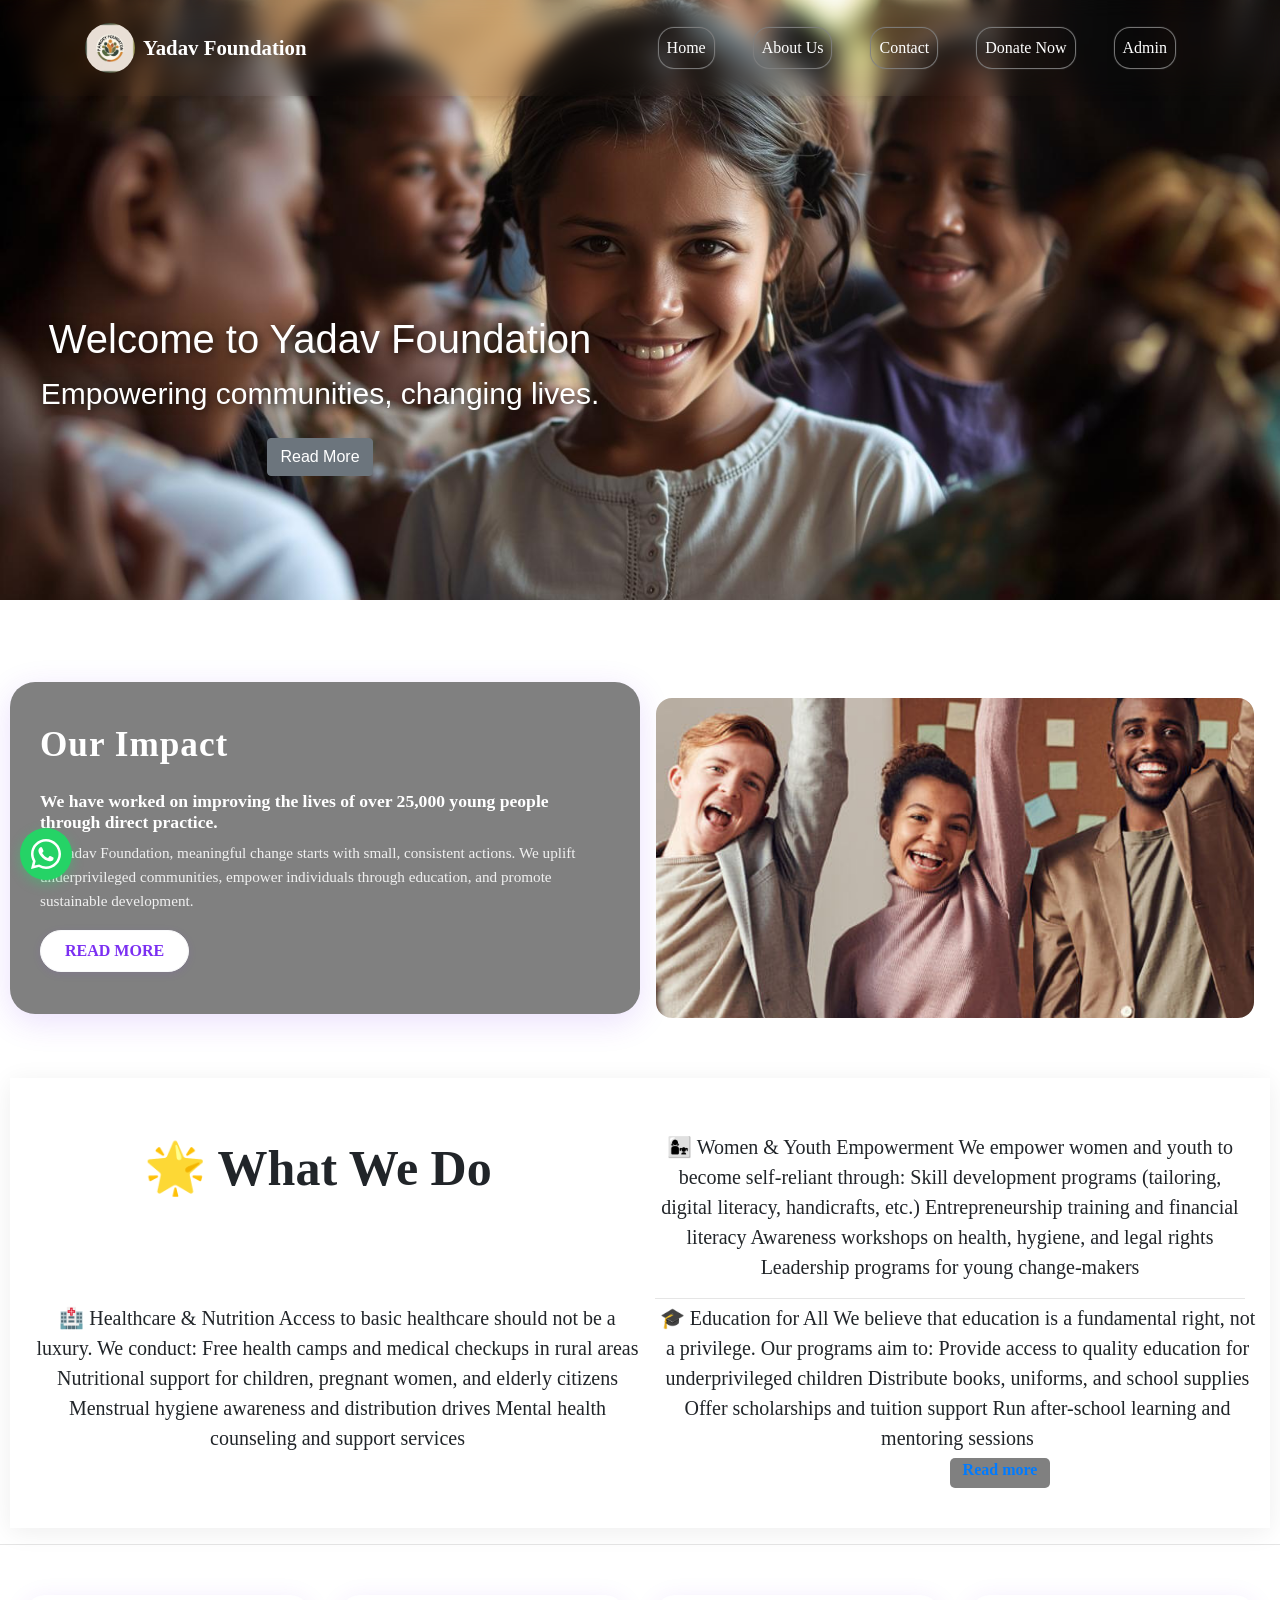
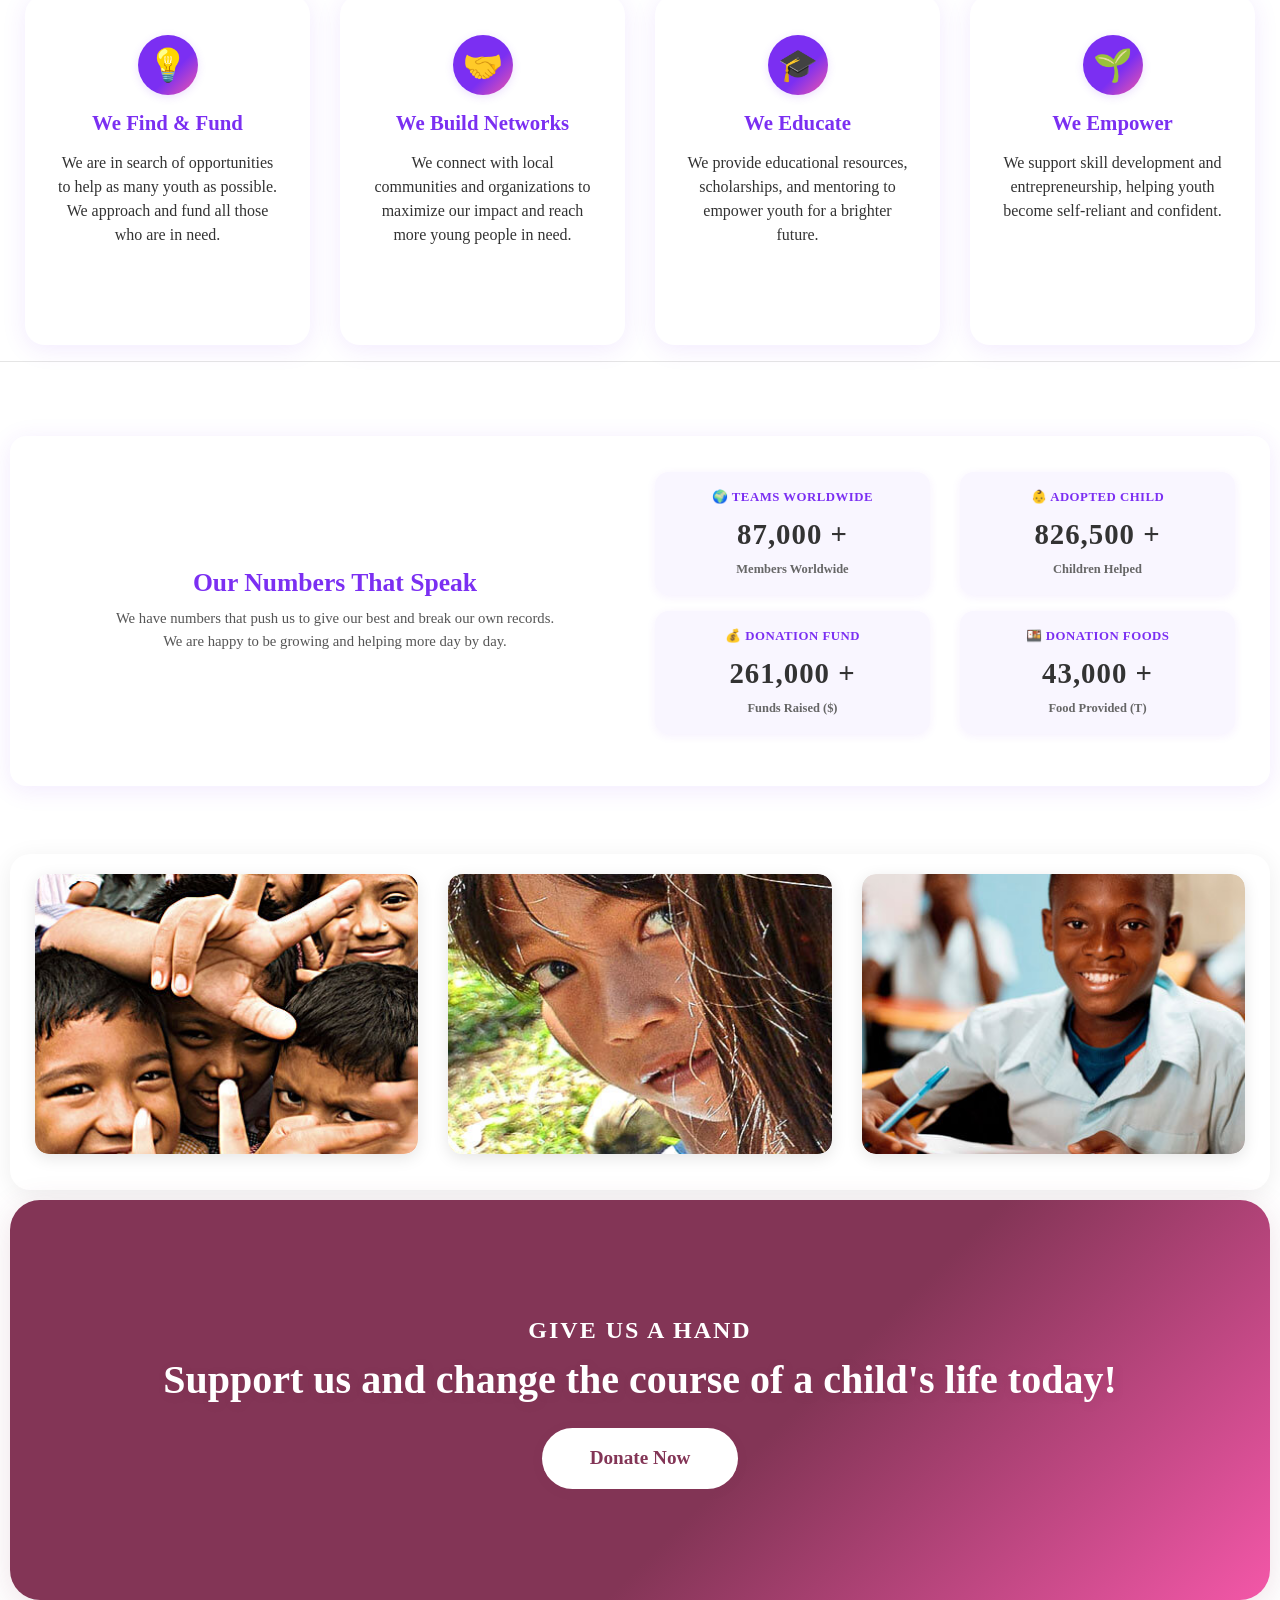
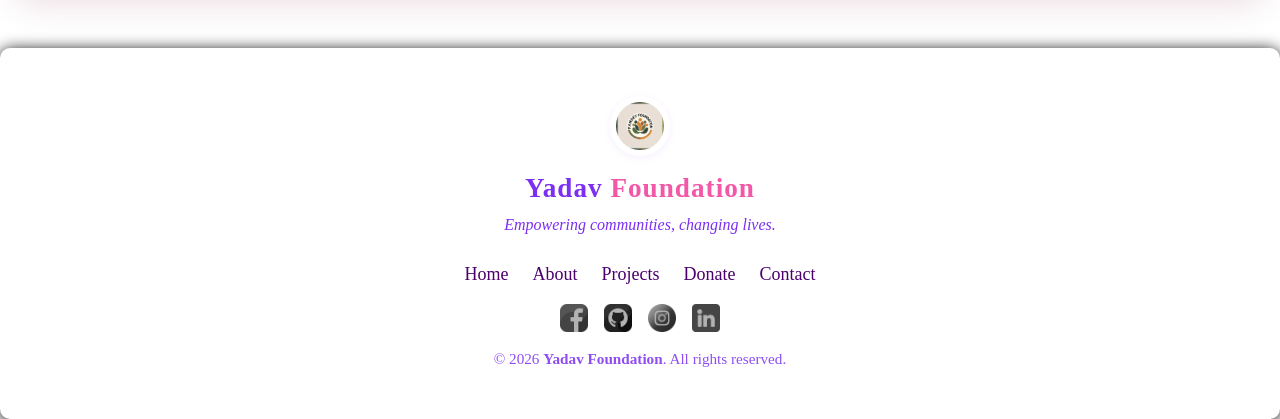
<file: index.html>
<!DOCTYPE html>
<html lang="en">

<head>
    <meta charset="UTF-8">
    <meta name="viewport" content="width=device-width, initial-scale=1.0">
    <title>NGO-Charity</title>
    <!-- ...existing code... -->
    <link rel="icon" type="image/png" href="images/logo.png" style="border-radius: 50%">
    <!-- ...existing code... -->
    <link rel="stylesheet" href="https://cdn.jsdelivr.net/npm/bootstrap@4.6.2/dist/css/bootstrap.min.css"
        integrity="sha384-xOolHFLEh07PJGoPkLv1IbcEPTNtaed2xpHsD9ESMhqIYd0nLMwNLD69Npy4HI+N" crossorigin="anonymous">
    <script src="https://cdn.jsdelivr.net/npm/jquery@3.5.1/dist/jquery.slim.min.js"
        integrity="sha384-DfXdz2htPH0lsSSs5nCTpuj/zy4C+OGpamoFVy38MVBnE+IbbVYUew+OrCXaRkfj"
        crossorigin="anonymous"></script>
    <script src="https://cdn.jsdelivr.net/npm/bootstrap@4.6.2/dist/js/bootstrap.bundle.min.js"
        integrity="sha384-Fy6S3B9q64WdZWQUiU+q4/2Lc9npb8tCaSX9FK7E8HnRr0Jz8D6OP9dO5Vg3Q9ct"
        crossorigin="anonymous"></script>
    <link rel="stylesheet" href="style.css">

</head>

<body>
    <div class="container-fluid p-0">
        <!-- Hero image at the top -->
        <div class="hero-image-container position-relative">
            <img src="images/home.jpg" alt="Hero" class="img-fluid w-100" style="height: 600px; object-fit: cover;">
            <div class="hero-text">
                <h1>Welcome to Yadav Foundation</h1>
                <p>Empowering communities, changing lives.</p>
                <button class="btn btn-secondary">Read More</button>
            </div>
        </div>
        <!-- navbar start -->
        <div class="row">
            <div class="col-sm-12">
                <nav class="navbar navbar-expand-md navbar-dark fixed-top custom-navbar shadow-sm">
                    <div class="container">
                        <a class="navbar-brand d-flex align-items-center" href="index.html">
                            <img src="images/logo.png" alt="Logo" class="rounded-circle mr-2"
                                style="height: 50px; width: 50px;">
                            <span class="brand-text">Yadav <strong>Foundation</strong></span>
                        </a>

                        <button class="navbar-toggler" type="button" data-toggle="collapse"
                            data-target="#navbarCollapse" aria-controls="navbarCollapse" aria-expanded="false"
                            aria-label="Toggle navigation">
                            <span class="navbar-toggler-icon"></span>
                        </button>

                        <div class="collapse navbar-collapse" id="navbarCollapse">
                            <ul class="navbar-nav ml-auto">
                                <li class="nav-item active">
                                    <a class="nav-link" href="index.html">Home</a>
                                </li>
                                <li class="nav-item active">
                                    <a class="nav-link" href="about.html">About Us</a>
                                </li>
                                <!-- <li class="nav-item active">
                                    <a class="nav-link" href="teams.html">Our Team</a>
                                </li> -->
                                <li class="nav-item active">
                                    <a class="nav-link" href="contact.html">Contact</a>
                                </li>

                                <li class="nav-item active">
                                    <a class="nav-link" href="donate.html">Donate Now</a>
                                </li>

                                <li class="nav-item active">
                                    <a class="nav-link" href="admin.html">Admin</a>
                                </li>
                            </ul>

                        </div>
                    </div>
                </nav>

            </div>
        </div>
        <!-- navbar end -->
        <!-- our impact start -->
        <br><br><br>
        <div class="row p-0 impact-row-bg align-items-stretch" style="margin: 10px;">
            <div class="col-sm-6 impact-section-custom d-flex flex-column justify-content-center">
                <h2 class="font-weight-bold impact-title">Our Impact</h2>
                <h5 class="mt-3 mb-2 font-weight-bold impact-subtitle">We have worked on improving the lives of over 25,000 young people through direct practice.</h5>
                <p class="impact-desc mb-3">At Yadav Foundation, meaningful change starts with small, consistent actions. We uplift underprivileged communities, empower individuals through education, and promote sustainable development.</p>
                <div>
                    <button class="btn btn-light font-weight-bold px-4 py-2 rounded-pill">READ MORE</button>
                </div>
            </div>
            <div class="col-sm-6 d-flex align-items-center p-3">
                <img src="images/card1.jpg" class="img" alt="Our Impact" style="width:100%; height:320px; object-fit:cover; border-radius:16px;">
            </div>
        </div><br>
        <!-- our impact end -->
        <!-- what we do start -->
        <div class="row what-we-do-bg" style="margin: 10px;">
            <div class="col-sm-6">
                <center>
                    <h1>🌟 What We Do</h1><br>
                    <p class="p">🏥 Healthcare & Nutrition

                        Access to basic healthcare should not be a luxury. We conduct:

                        Free health camps and medical checkups in rural areas

                        Nutritional support for children, pregnant women, and elderly citizens

                        Menstrual hygiene awareness and distribution drives

                        Mental health counseling and support services</p>
                </center>
            </div>
            <div class="col-sm-6"><br>

                <center>
                    <p id="p" class="text-center">👩‍👧 Women & Youth Empowerment

                        We empower women and youth to become self-reliant through:

                        Skill development programs (tailoring, digital literacy, handicrafts, etc.)

                        Entrepreneurship training and financial literacy

                        Awareness workshops on health, hygiene, and legal rights

                        Leadership programs for young change-makers</p>
                    <hr>
                    <p class="text-center p">🎓 Education for All

                        We believe that education is a fundamental right, not a privilege.
                        Our programs aim to:

                        Provide access to quality education for underprivileged children

                        Distribute books, uniforms, and school supplies

                        Offer scholarships and tuition support

                        Run after-school learning and mentoring sessions</p>
                    <br>
                    <a href="">Read more</a>
                </center>
            </div>
        </div>
        <!-- what we do end -->
        <hr>
        <br>
        <!-- cards start -->
        <div class="row card-row-custom" style="margin: 10px;">
            <div class="col-sm-3">
                <div class="card custom-card h-100 text-center">
                    <div class="card-body">
                        <div class="icon-circle mb-3">
                            <span>💡</span>
                        </div>
                        <h5 class="card-title font-weight-bold">We Find & Fund</h5>
                        <p class="card-text">We are in search of opportunities to help as many youth as possible. We
                            approach and fund all those who are in need.</p>
                    </div>
                </div>
            </div>
            <div class="col-sm-3">
                <div class="card custom-card h-100 text-center">
                    <div class="card-body">
                        <div class="icon-circle mb-3">
                            <span>🤝</span>
                        </div>
                        <h5 class="card-title font-weight-bold">We Build Networks</h5>
                        <p class="card-text">We connect with local communities and organizations to maximize our impact
                            and reach more young people in need.</p>
                    </div>
                </div>
            </div>
            <div class="col-sm-3">
                <div class="card custom-card h-100 text-center">
                    <div class="card-body">
                        <div class="icon-circle mb-3">
                            <span>🎓</span>
                        </div>
                        <h5 class="card-title font-weight-bold">We Educate</h5>
                        <p class="card-text">We provide educational resources, scholarships, and mentoring to empower
                            youth for a brighter future.</p>
                    </div>
                </div>
            </div>
            <div class="col-sm-3">
                <div class="card custom-card h-100 text-center">
                    <div class="card-body">
                        <div class="icon-circle mb-3">
                            <span>🌱</span>
                        </div>
                        <h5 class="card-title font-weight-bold">We Empower</h5>
                        <p class="card-text">We support skill development and entrepreneurship, helping youth become
                            self-reliant and confident.</p>
                    </div>
                </div>
            </div>
        </div>
        <!-- cards end -->
        <hr>
        <br><br>
        <!-- our numbers of speaking start -->
        <!-- ...existing code... -->
        <div class="row stats-row align-items-center" style="margin: 10px;">
            <div class="col-sm-6 d-flex flex-column justify-content-center align-items-center stats-info py-4">
                <h3 class="font-weight-bold mb-2 stats-heading">Our Numbers That Speak</h3>
                <p class="stats-subtext text-center mb-0">
                    We have numbers that push us to give our best and break our own records.<br>
                    We are happy to be growing and helping more day by day.
                </p>
            </div>
            <div class="col-sm-6 py-3">
                <div class="row">
                    <div class="col-6 mb-3">
                        <div class="stat-card text-center">
                            <div class="stat-icon">🌍 Teams Worldwide</div>
                            <div class="stat-number" data-target="100000">0 +</div>
                            <div class="stat-label">Members Worldwide</div>
                        </div>
                    </div>
                    <div class="col-6 mb-3">
                        <div class="stat-card text-center">
                            <div class="stat-icon">👶 Adopted Child</div>
                            <div class="stat-number" data-target="950000">0 +</div>
                            <div class="stat-label">Children Helped</div>
                        </div>
                    </div>
                    <div class="col-6 mb-3">
                        <div class="stat-card text-center">
                            <div class="stat-icon">💰 Donation Fund</div>
                            <div class="stat-number" data-target="300000">0 +</div>
                            <div class="stat-label">Funds Raised ($)</div>
                        </div>
                    </div>
                    <div class="col-6 mb-3">
                        <div class="stat-card text-center">
                            <div class="stat-icon">🍱 Donation Foods</div>
                            <div class="stat-number" data-target="50000">0 +</div>
                            <div class="stat-label">Food Provided (T)</div>
                        </div>
                    </div>
                </div>
            </div>
        </div>
        <!-- ...existing code... -->


        <br><br>
        <!-- our numbers of speaking end -->
        <!-- cards start -->
        <div class="row gallery-row-bg" style="margin: 10px;">
            <div class="col-sm-4 mb-3">
                <div class="card gallery-card">
                    <img src="images/card2.jpg" class="card-img-top gallery-img" alt="Gallery 1">
                </div>
            </div>
            <div class="col-sm-4 mb-3">
                <div class="card gallery-card">
                    <img src="images/card3.jpg" class="card-img-top gallery-img" alt="Gallery 2">
                </div>
            </div>
            <div class="col-sm-4 mb-3">
                <div class="card gallery-card">
                    <img src="images/card4.jpg" class="card-img-top gallery-img" alt="Gallery 3">
                </div>
            </div>
        </div>
        <!-- cards end -->
        <!-- donation page start -->
        <div class="row donate-section align-items-center" style="margin: 10px; height: 400px;">
            <div class="col-sm-12">
                <div class="donate-content text-center">
                    <p class="donate-title mb-2">GIVE US A HAND</p>
                    <h1 class="donate-heading mb-4">Support us and change the course of a child's life today!</h1>
                    <a href="donate.html"
                        class="btn btn-light btn-lg font-weight-bold px-5 py-3 rounded-pill donate-btn">Donate Now</a>
                </div>
            </div>
        </div>
        <!-- donation page end -->

        <!-- footer start -->
        <footer class="main-footer-unique mt-5">
            <div class="footer-wave"></div>
            <div class="container text-center py-5">
                <div class="footer-logo mb-3">
                    <img src="images/logo.png" alt="NGO Logo"
                        style="height: 60px; border-radius: 50%; background: #fff; padding: 6px;">
                </div>
                <h2 class="footer-brand mb-2">Yadav <span>Foundation</span></h2>
                <p class="footer-motto mb-4">Empowering communities, changing lives.</p>
                <div class="footer-links mb-3">
                    <a href="index.html">Home</a>
                    <a href="about.html">About</a>
                    <a href="projects.html">Projects</a>
                    <a href="donate.html">Donate</a>
                    <a href="contact.html">Contact</a>
                </div>
                <div class="footer-social mb-3">
                    <a href="https://www.facebook.com/pushpraj.yadav.7161" title="Facebook"
                        class="footer-social-icon" target="_blank" rel="noopener noreferrer"><img
                            src="images/facebook.png" alt="Facebook" /></a>
                    <a href="https://github.com/PUSHPA9555" title="GitHub" class="footer-social-icon"
                        target="_blank" rel="noopener noreferrer"><img src="images/github.png" alt="GitHub" /></a>
                    <a href="https://www.instagram.com/sanskari_balak_1807/?hl=en" title="Instagram"
                        class="footer-social-icon" target="_blank" rel="noopener noreferrer"><img
                            src="images/instagram.png" alt="Instagram" /></a>

                    <a href="https://www.linkedin.com/in/pushpraj-yadav-289b63322/" title="Linkedin"
                        class="footer-social-icon " target="_blank" rel="noopener noreferrer"><img
                            src="images/linkedin.png" alt="Linkedin" /></a>
                </div>
                <p class="footer-copyright mb-0">
                    &copy; 2026 <b>Yadav Foundation</b>. All rights reserved.
                </p>
            </div>
        </footer>
        <!-- Add this just before </body> in your index.html -->
      
        <!-- footer end -->
    </div>
  <a href="index.html" class="go-top-btn" id="goTopBtn" title="Go to top">⬆</a>
  <a href="https://wa.me/919555916733" class="whatsapp-btn" title="Chat on WhatsApp" target="_blank" rel="noopener noreferrer"><svg viewBox="0 0 32 32" xmlns="http://www.w3.org/2000/svg"><path d="M16 0C7.163 0 0 7.163 0 16c0 2.822.736 5.472 2.027 7.774L0 32l8.437-2.01A15.93 15.93 0 0 0 16 32c8.837 0 16-7.163 16-16S24.837 0 16 0zm0 29.333a13.27 13.27 0 0 1-6.77-1.853l-.485-.288-5.01 1.194 1.234-4.874-.317-.5A13.267 13.267 0 0 1 2.667 16C2.667 8.636 8.636 2.667 16 2.667S29.333 8.636 29.333 16 23.364 29.333 16 29.333zm7.27-9.862c-.398-.199-2.354-1.162-2.719-1.294-.365-.133-.631-.199-.897.199-.266.398-1.03 1.294-1.263 1.56-.232.266-.465.299-.863.1-.398-.2-1.681-.62-3.202-1.977-1.183-1.056-1.982-2.36-2.214-2.758-.232-.398-.025-.613.175-.811.18-.178.398-.465.597-.698.2-.232.266-.398.398-.664.133-.266.067-.498-.033-.697-.1-.2-.897-2.162-1.23-2.96-.323-.778-.651-.672-.897-.684l-.764-.013c-.266 0-.697.1-1.063.498-.365.398-1.395 1.362-1.395 3.323s1.428 3.854 1.627 4.12c.2.266 2.81 4.29 6.808 6.018.951.41 1.694.655 2.272.839.955.304 1.824.261 2.511.158.766-.114 2.354-.962 2.686-1.891.332-.93.332-1.727.232-1.892-.099-.165-.365-.265-.763-.464z"/></svg></a>
    <!-- script.js file -->
    <script src="script.js"></script>
    
        <script>
// Show/hide scroll-to-top button
const goTopBtn = document.getElementById("goTopBtn");

window.addEventListener("scroll", () => {
    if (window.scrollY > 300) {
        goTopBtn.style.display = "block";
        goTopBtn.style.opacity = "1";
    } else {
        goTopBtn.style.opacity = "0";
        setTimeout(() => {
            goTopBtn.style.display = "none";
        }, 300);
    }
});

// Smooth scroll to top
goTopBtn.addEventListener("click", function (e) {
    e.preventDefault();
    window.scrollTo({ top: 0, behavior: "smooth" });

    const hideAfterScroll = setInterval(() => {
        if (window.scrollY === 0) {
            goTopBtn.style.opacity = "0";
            setTimeout(() => {
                goTopBtn.style.display = "none";
            }, 300);
            clearInterval(hideAfterScroll);
        }
    }, 100);
});


document.addEventListener("DOMContentLoaded", () => {
  const counters = document.querySelectorAll(".stat-number");

  counters.forEach(counter => {
    const updateCount = () => {
      const target = +counter.getAttribute("data-target");
      let count = +counter.innerText.replace(/\D/g, "");  // Non-digit hata ke number lo
      const increment = Math.ceil(target / 100);  // Speed adjust karne ke liye

      if (count < target) {
        count += increment;
        if (count > target) count = target;
        counter.innerText = count.toLocaleString() + " +";
        setTimeout(updateCount, 20);
      } else {
        counter.innerText = target.toLocaleString() + " +";  // Final number with commas
      }
    };

    updateCount();
  });
});

</script>
</body>

</html>
</file>
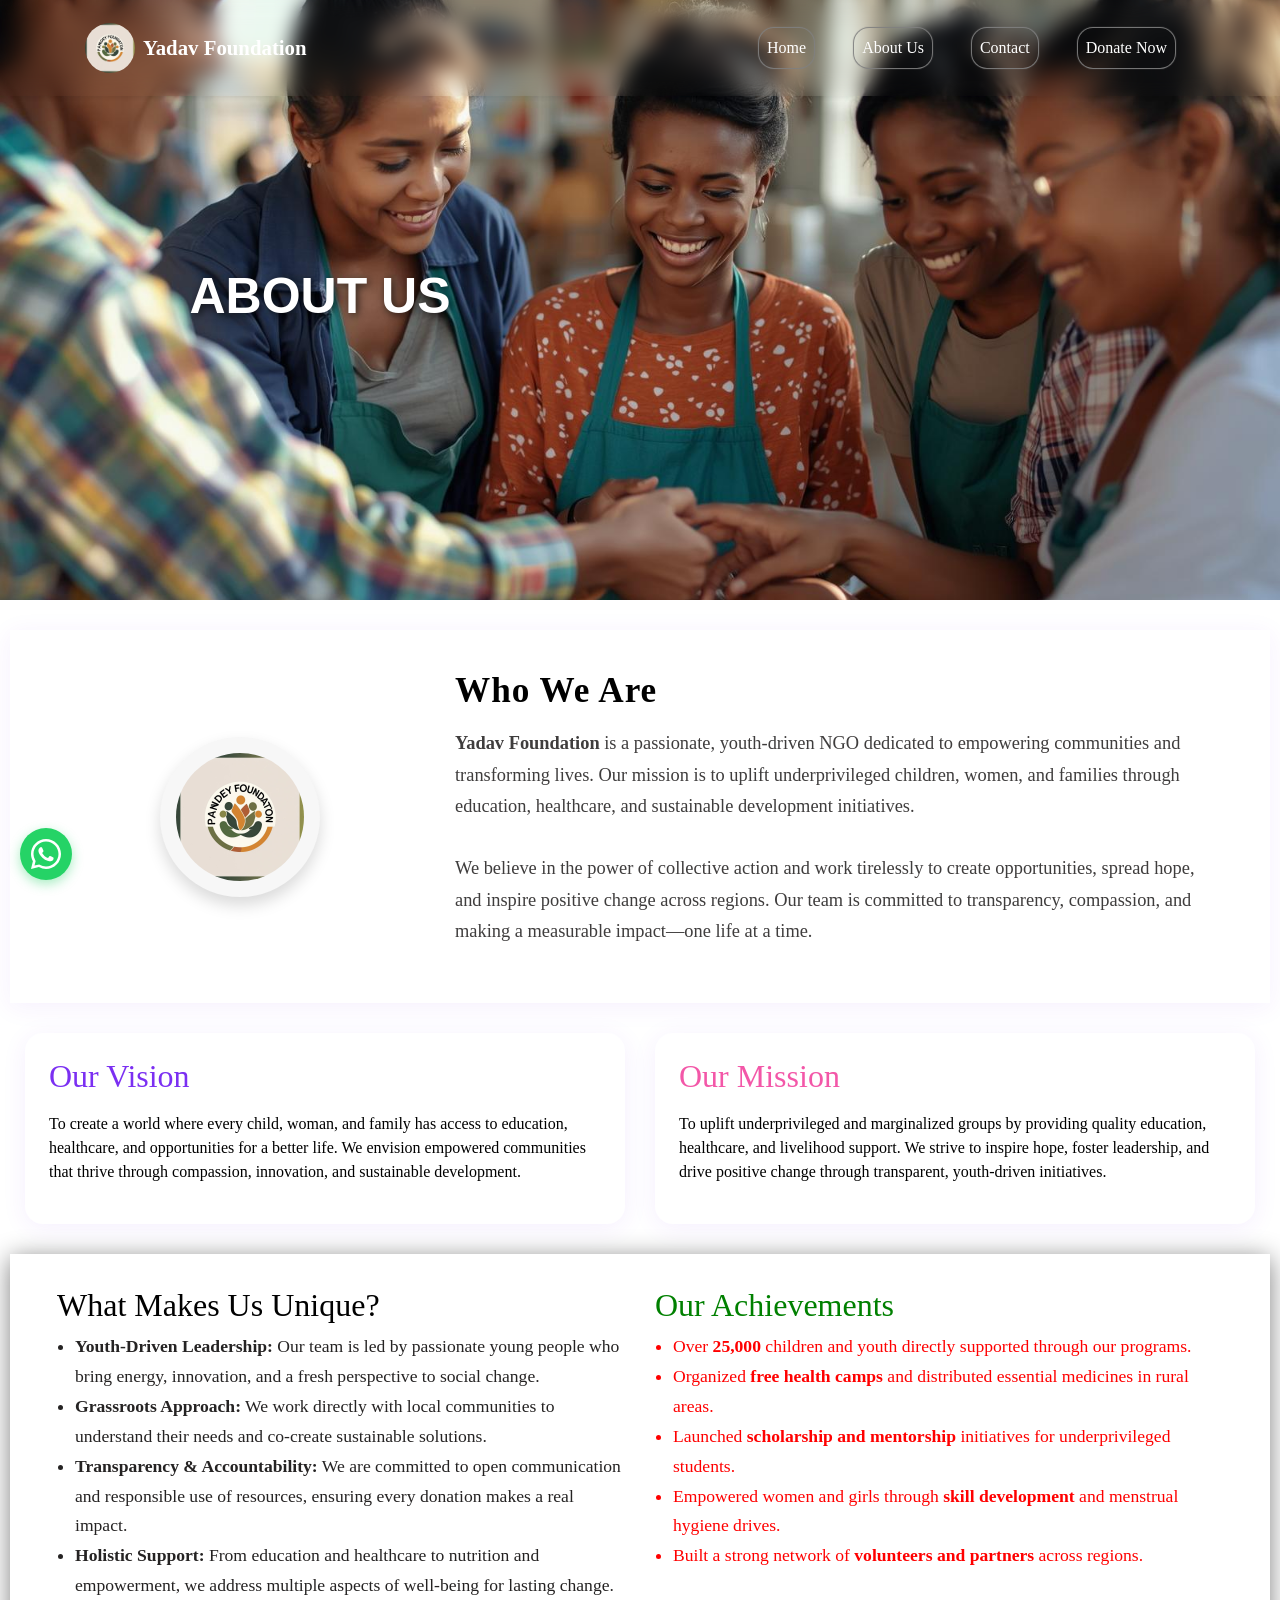
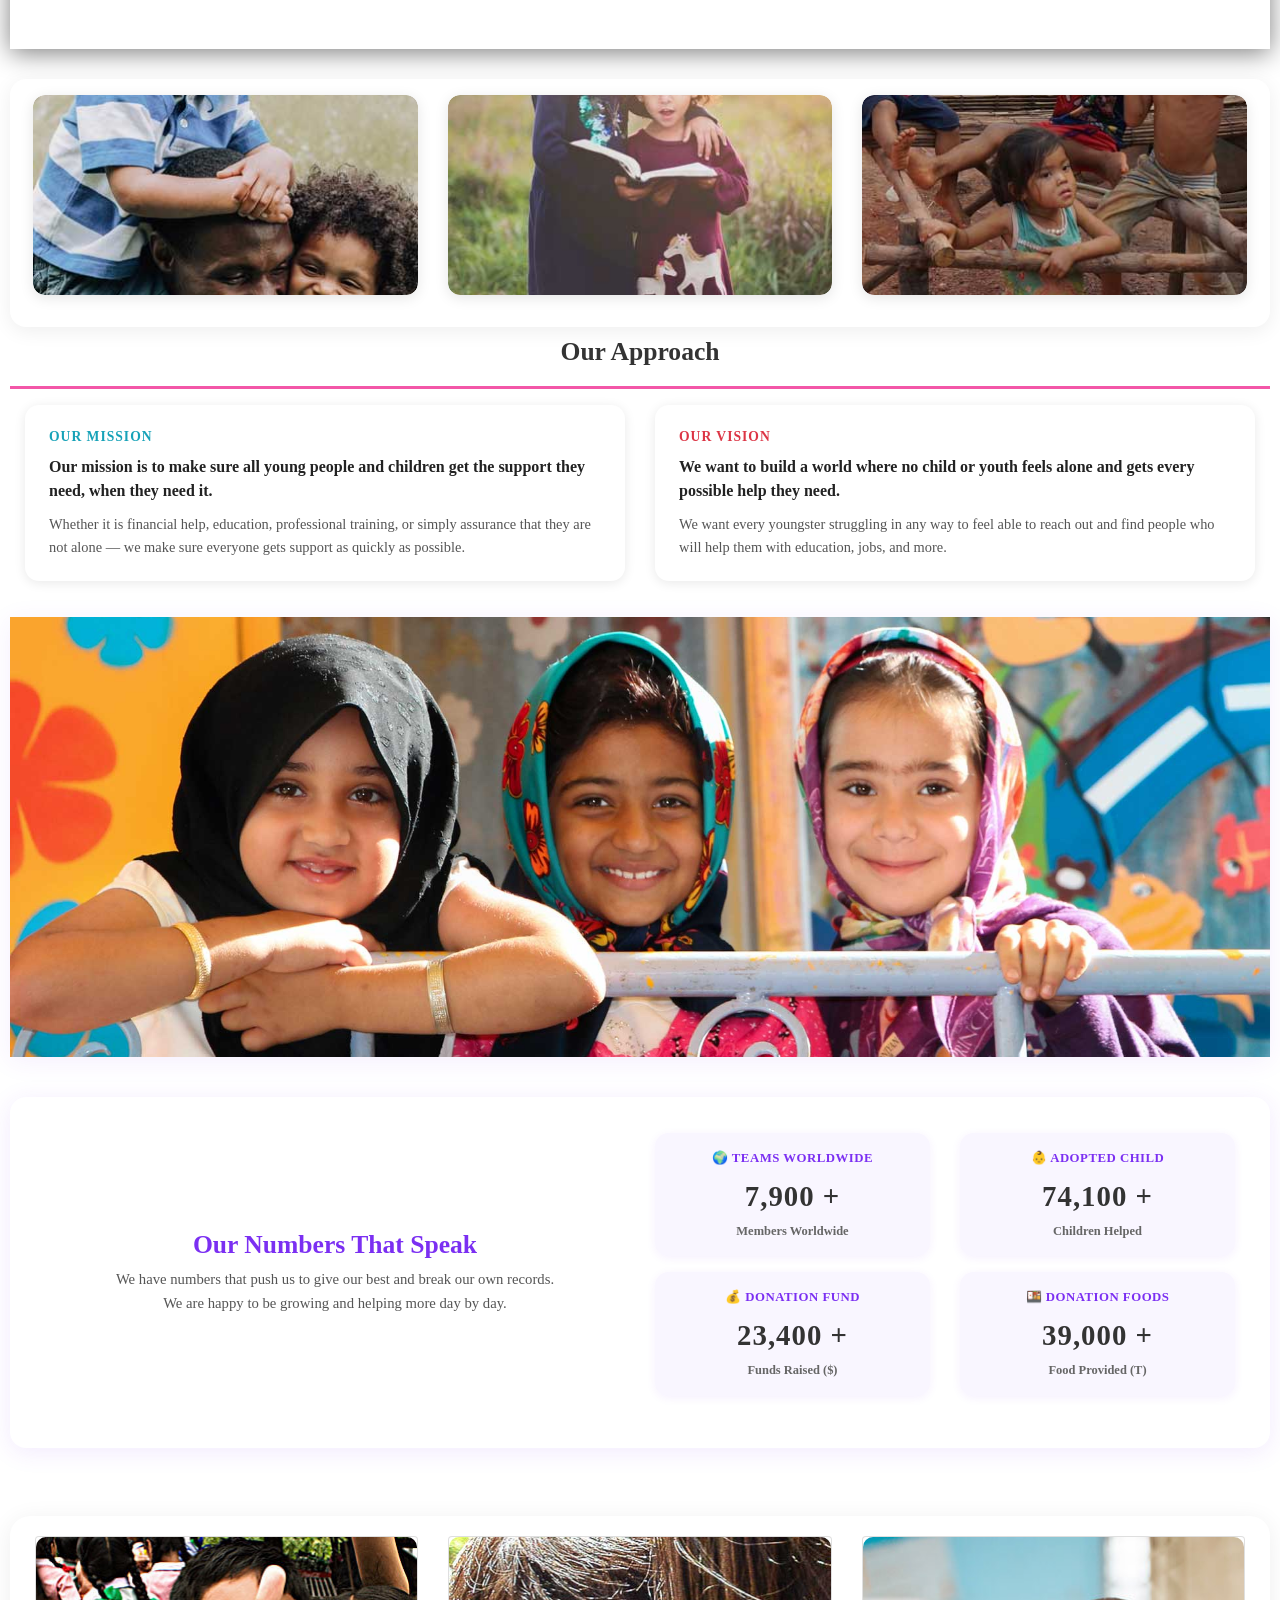
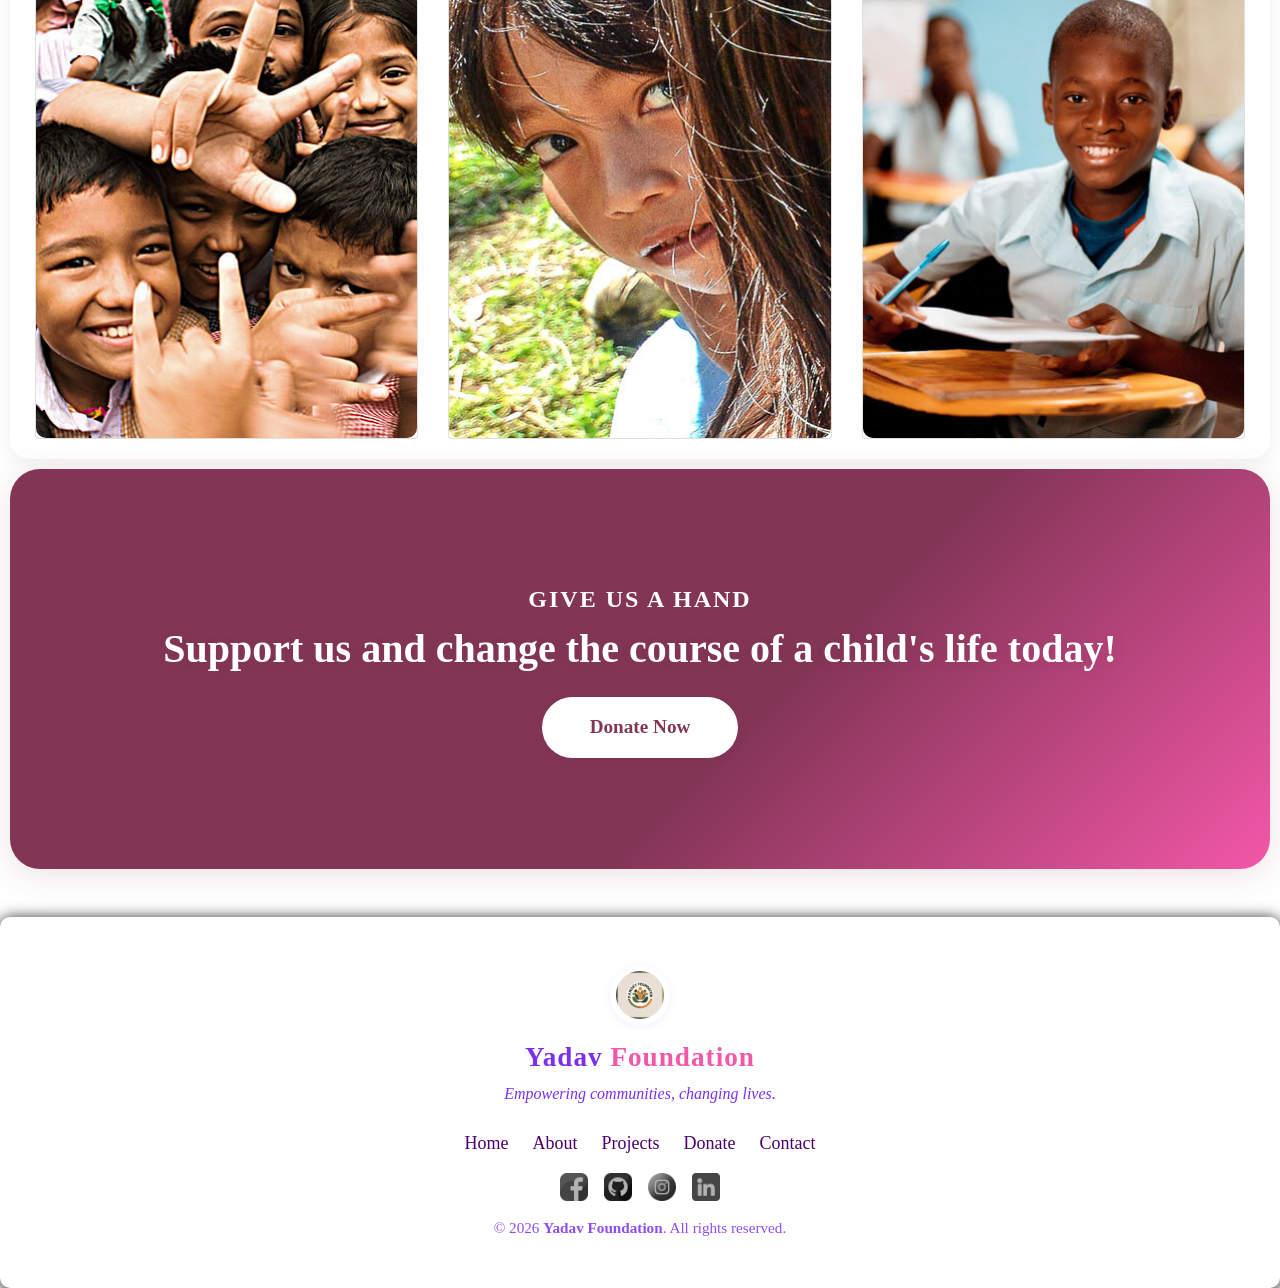
<file: about.html>
<!DOCTYPE html>
<html lang="en">

<head>
    <meta charset="UTF-8">
    <meta name="viewport" content="width=device-width, initial-scale=1.0">
    <title>About us-Charity</title>
    <!-- ...existing code... -->
    <link rel="icon" type="image/png" href="images/logo.png" style="border-radius: 50%">
    <!-- ...existing code... -->
    <link rel="stylesheet" href="https://cdn.jsdelivr.net/npm/bootstrap@4.6.2/dist/css/bootstrap.min.css"
        integrity="sha384-xOolHFLEh07PJGoPkLv1IbcEPTNtaed2xpHsD9ESMhqIYd0nLMwNLD69Npy4HI+N" crossorigin="anonymous">
    <script src="https://cdn.jsdelivr.net/npm/jquery@3.5.1/dist/jquery.slim.min.js"
        integrity="sha384-DfXdz2htPH0lsSSs5nCTpuj/zy4C+OGpamoFVy38MVBnE+IbbVYUew+OrCXaRkfj"
        crossorigin="anonymous"></script>
    <script src="https://cdn.jsdelivr.net/npm/bootstrap@4.6.2/dist/js/bootstrap.bundle.min.js"
        integrity="sha384-Fy6S3B9q64WdZWQUiU+q4/2Lc9npb8tCaSX9FK7E8HnRr0Jz8D6OP9dO5Vg3Q9ct"
        crossorigin="anonymous"></script>
    <link rel="stylesheet" href="style.css">

</head>

<body>
    <div class="container-fluid p-0">
        <!-- Hero image at the top -->
        <div class="hero-image-container position-relative">
            <img src="images/about.jpg" alt="Hero" class="img-fluid w-100" style="height: 600px; object-fit: cover;">
            <div class="hero-text">
                <h1 style="font-size: 50px; font-weight: bold; margin-bottom: 200px; border-bottom: 12px red;">ABOUT US
                </h1>

                <!-- <button class="btn btn-secondary">Read More</button> -->
            </div>
        </div>
        <div class="row">
            <div class="col-sm-12">
                <nav class="navbar navbar-expand-md navbar-dark fixed-top custom-navbar shadow-sm">
                    <div class="container">
                        <a class="navbar-brand d-flex align-items-center" href="index.html">
                            <img src="images/logo.png" alt="Logo" class="rounded-circle mr-2"
                                style="height: 50px; width: 50px;">
                            <span class="brand-text">Yadav <strong>Foundation</strong></span>
                        </a>

                        <button class="navbar-toggler" type="button" data-toggle="collapse"
                            data-target="#navbarCollapse" aria-controls="navbarCollapse" aria-expanded="false"
                            aria-label="Toggle navigation">
                            <span class="navbar-toggler-icon"></span>
                        </button>

                        <div class="collapse navbar-collapse" id="navbarCollapse">
                            <ul class="navbar-nav ml-auto">
                                <li class="nav-item active">
                                    <a class="nav-link" href="index.html">Home</a>
                                </li>
                                <li class="nav-item active">
                                    <a class="nav-link" href="about.html">About Us</a>
                                </li>
                                <!-- <li class="nav-item active">
                                    <a class="nav-link" href="teams.html">Our Team</a>
                                </li> -->
                                <li class="nav-item active">
                                    <a class="nav-link" href="contact.html">Contact</a>
                                </li>

                                <li class="nav-item active">
                                    <a class="nav-link" href="donate.html">Donate Now</a>
                                </li>
                            </ul>

                        </div>
                    </div>
                </nav>

            </div>
        </div>
        <!-- navbar end -->

        <!-- who we are start -->
        <div class="row who-we-are-section align-items-center" style="margin: 30px 10px 30px 10px;">
            <div class="col-md-4 text-center mb-4 mb-md-0">
                <img src="images/logo.png" alt="Yadav Foundation Logo" class="img-fluid rounded-circle shadow"
                    style="width: 160px; background: #f7f7f7; padding: 16px;">
            </div>
            <div class="col-md-8">
                <h1 class="who-we-are-title mb-3">Who We Are</h1>
                <p class="who-we-are-text">
                    <strong>Yadav Foundation</strong> is a passionate, youth-driven NGO dedicated to empowering
                    communities and transforming lives. Our mission is to uplift underprivileged children, women, and
                    families through education, healthcare, and sustainable development initiatives.<br><br>
                    We believe in the power of collective action and work tirelessly to create opportunities, spread
                    hope, and inspire positive change across regions. Our team is committed to transparency, compassion,
                    and making a measurable impact—one life at a time.
                </p>
            </div>
        </div>

        <!-- card start  -->
        <div class="row about-card-row" style="margin: 30px 10px;">
            <div class="col-sm-6">
                <div class="about-card p-4 h-100">
                    <h2 class="mb-3" style="color: #7b2ff2;">Our Vision</h2>
                    <p>
                        To create a world where every child, woman, and family has access to education, healthcare, and
                        opportunities for a better life. We envision empowered communities that thrive through
                        compassion, innovation, and sustainable development.
                    </p>
                </div>
            </div>
            <div class="col-sm-6">
                <div class="about-card p-4 h-100">
                    <h2 class="mb-3" style="color: #f357a8;">Our Mission</h2>
                    <p>
                        To uplift underprivileged and marginalized groups by providing quality education, healthcare,
                        and livelihood support. We strive to inspire hope, foster leadership, and drive positive change
                        through transparent, youth-driven initiatives.
                    </p>
                </div>
            </div>
        </div>
        <!-- card end -->

        <!-- card new start -->
        <!-- More About Our NGO -->
        <div class="row" style="margin: 30px 10px; background: #fff; box-shadow: 0 4px 24px gray; padding: 32px;">
            <div class="col-md-6 mb-4 mb-md-0">
                <h2 style="color: black">What Makes Us Unique?</h2>
                <ul style="font-size: 1.1rem; color:rgb(37, 35, 35); line-height: 1.7; padding-left: 18px;">
                    <li><b>Youth-Driven Leadership:</b> Our team is led by passionate young people who bring energy,
                        innovation, and a fresh perspective to social change.</li>
                    <li><b>Grassroots Approach:</b> We work directly with local communities to understand their needs
                        and co-create sustainable solutions.</li>
                    <li><b>Transparency & Accountability:</b> We are committed to open communication and responsible use
                        of resources, ensuring every donation makes a real impact.</li>
                    <li><b>Holistic Support:</b> From education and healthcare to nutrition and empowerment, we address
                        multiple aspects of well-being for lasting change.</li>
                </ul>
            </div>
            <div class="col-md-6">
                <h2 style="color:green">Our Achievements</h2>
                <ul style="font-size: 1.1rem; color: red; line-height: 1.7; padding-left: 18px;">
                    <li>Over <b>25,000</b> children and youth directly supported through our programs.</li>
                    <li>Organized <b>free health camps</b> and distributed essential medicines in rural areas.</li>
                    <li>Launched <b>scholarship and mentorship</b> initiatives for underprivileged students.</li>
                    <li>Empowered women and girls through <b>skill development</b> and menstrual hygiene drives.</li>
                    <li>Built a strong network of <b>volunteers and partners</b> across regions.</li>
                </ul>
            </div>
        </div>
        <!-- card new end -->
        <!-- who we are end -->
        <div class="row about-gallery-row" style="margin: 10px;">
            <div class="col-sm-4 mb-3">
                <div class="about-gallery-card">
                    <img src="images/card5.jpg" class="about-gallery-img" alt="Gallery 1">
                </div>
            </div>
            <div class="col-sm-4 mb-3">
                <div class="about-gallery-card">
                    <img src="images/card6.jpg" class="about-gallery-img" alt="Gallery 2">
                </div>
            </div>
            <div class="col-sm-4 mb-3">
                <div class="about-gallery-card">
                    <img src="images/card7.jpg" class="about-gallery-img" alt="Gallery 3">
                </div>
            </div>
        </div>
        <!-- new card starts -->
        <!-- new card starts -->
        <div class="row" style="margin: 10px;">
            <div class="col-sm-12">
                <h4 class="font-weight-bold text-center approach-heading">Our Approach</h4>
            </div>
        </div>
        <hr style="border-top: 3px solid #f357a8; margin: 0 10px 16px 10px;">
        <!-- new card end -->

        <!-- new content start -->
        <div class="row approach-cards-row" style="margin: 0 10px 20px 10px;">
            <div class="col-sm-6 mb-3">
                <div class="approach-card">
                    <p class="approach-label text-info">Our Mission</p>
                    <h6 class="approach-title">Our mission is to make sure all young people and children get the support they need, when they need it.</h6>
                    <p class="approach-text">Whether it is financial help, education, professional training, or simply assurance that they are not alone — we make sure everyone gets support as quickly as possible.</p>
                </div>
            </div>
            <div class="col-sm-6 mb-3">
                <div class="approach-card">
                    <p class="approach-label text-danger">Our Vision</p>
                    <h6 class="approach-title">We want to build a world where no child or youth feels alone and gets every possible help they need.</h6>
                    <p class="approach-text">We want every youngster struggling in any way to feel able to reach out and find people who will help them with education, jobs, and more.</p>
                </div>
            </div>
        </div>
        <!-- new content end -->
        <!-- container-fluid end -->

        <!-- image card start -->
         <div class="row about-image-row" style="margin: 20px 10px 40px 10px; background: #fff; box-shadow: 0 4px 24px rgba(123,47,242,0.08); overflow: hidden;">
    <div class="col-sm-12 p-0">
        <img src="images/aboutbg.jpg" alt="About Yadav Foundation" class="img-fluid w-100" style="height: 440px; object-fit: cover;">
    </div>
</div>
        <!-- image card end -->

         <!-- our numbers of speaking start -->
        <!-- ...existing code... -->
        <div class="row stats-row align-items-center" style="margin: 10px;">
            <div class="col-sm-6 d-flex flex-column justify-content-center align-items-center stats-info py-4">
                <h3 class="font-weight-bold mb-2 stats-heading">Our Numbers That Speak</h3>
                <p class="stats-subtext text-center mb-0">
                    We have numbers that push us to give our best and break our own records.<br>
                    We are happy to be growing and helping more day by day.
                </p>
            </div>
            <div class="col-sm-6 py-3">
                <div class="row">
                    <div class="col-6 mb-3">
                        <div class="stat-card text-center">
                            <div class="stat-icon">🌍 Teams Worldwide</div>
                            <div class="stat-number" data-target="10000">0 +</div>
                            <div class="stat-label">Members Worldwide</div>
                        </div>
                    </div>
                    <div class="col-6 mb-3">
                        <div class="stat-card text-center">
                            <div class="stat-icon">👶 Adopted Child</div>
                            <div class="stat-number" data-target="95000">0 +</div>
                            <div class="stat-label">Children Helped</div>
                        </div>
                    </div>
                    <div class="col-6 mb-3">
                        <div class="stat-card text-center">
                            <div class="stat-icon">💰 Donation Fund</div>
                            <div class="stat-number" data-target="30000">0 +</div>
                            <div class="stat-label">Funds Raised ($)</div>
                        </div>
                    </div>
                    <div class="col-6 mb-3">
                        <div class="stat-card text-center">
                            <div class="stat-icon">🍱 Donation Foods</div>
                            <div class="stat-number" data-target="50000">0 +</div>
                            <div class="stat-label">Food Provided (T)</div>
                        </div>
                    </div>
                </div>
            </div>
        </div>
        <!-- ...existing code... -->

        <br><br>
        <!-- our numbers of speaking end -->
        <!-- cards start -->
        <div class="row gallery-row-bg" style="margin: 10px;">
            <div class="col-sm-4">
                <div class="card" style="width: 100%;">
                    <img src="images/card2.jpg" class="card-img-top img" alt="...">
                </div>
            </div>
            <div class="col-sm-4">
                <div class="card" style="width: 100%;">
                    <img src="images/card3.jpg" class="card-img-top img" alt="...">
                </div>
            </div>
            <div class="col-sm-4">
                <div class="card" style="width: 100%;">
                    <img src="images/card4.jpg" class="card-img-top img" alt="...">
                </div>
            </div>
        </div>
        <!-- cards end -->
        <!-- donation page start -->
        <div class="row donate-section align-items-center" style="margin: 10px; height: 400px;">
            <div class="col-sm-12">
                <div class="donate-content text-center">
                    <p class="donate-title mb-2">GIVE US A HAND</p>
                    <h1 class="donate-heading mb-4">Support us and change the course of a child's life today!</h1>
                    <a href="donate.html"
                        class="btn btn-light btn-lg font-weight-bold px-5 py-3 rounded-pill donate-btn">Donate Now</a>
                </div>
            </div>
        </div>
        <!-- donation page end -->
        
    <!-- footer start -->
<footer class="main-footer-unique mt-5">
    <div class="footer-wave"></div>
    <div class="container text-center py-5">
        <div class="footer-logo mb-3">
            <img src="images/logo.png" alt="NGO Logo" style="height: 60px; border-radius: 50%; background: #fff; padding: 6px;">
        </div>
        <h2 class="footer-brand mb-2">Yadav <span>Foundation</span></h2>
        <p class="footer-motto mb-4">Empowering communities, changing lives.</p>
        <div class="footer-links mb-3">
            <a href="index.html">Home</a>
            <a href="about.html">About</a>
            <a href="projects.html">Projects</a>
            <a href="donate.html">Donate</a>
            <a href="contact.html">Contact</a>
        </div>
        <div class="footer-social mb-3">
                    <a href="https://www.facebook.com/pushpraj.yadav.7161" title="Facebook"
                        class="footer-social-icon" target="_blank" rel="noopener noreferrer"><img
                            src="images/facebook.png" alt="Facebook" /></a>
                    <a href="https://github.com/PUSHPA9555" title="GitHub" class="footer-social-icon"
                        target="_blank" rel="noopener noreferrer"><img src="images/github.png" alt="GitHub" /></a>
                    <a href="https://www.instagram.com/sanskari_balak_1807/?hl=en" title="Instagram"
                        class="footer-social-icon" target="_blank" rel="noopener noreferrer"><img
                            src="images/instagram.png" alt="Instagram" /></a>

                    <a href="https://www.linkedin.com/in/pushpraj-yadav-289b63322/" title="Linkedin"
                        class="footer-social-icon " target="_blank" rel="noopener noreferrer"><img
                            src="images/linkedin.png" alt="Linkedin" /></a>
                </div>
        <p class="footer-copyright mb-0">
            &copy; 2026 <b>Yadav Foundation</b>. All rights reserved.
        </p>
    </div>
</footer>
<a href="about.html" class="go-top-btn" id="goTopBtn" title="Go to top">⬆</a>
  <a href="https://wa.me/919555916733" class="whatsapp-btn" title="Chat on WhatsApp" target="_blank" rel="noopener noreferrer"><svg viewBox="0 0 32 32" xmlns="http://www.w3.org/2000/svg"><path d="M16 0C7.163 0 0 7.163 0 16c0 2.822.736 5.472 2.027 7.774L0 32l8.437-2.01A15.93 15.93 0 0 0 16 32c8.837 0 16-7.163 16-16S24.837 0 16 0zm0 29.333a13.27 13.27 0 0 1-6.77-1.853l-.485-.288-5.01 1.194 1.234-4.874-.317-.5A13.267 13.267 0 0 1 2.667 16C2.667 8.636 8.636 2.667 16 2.667S29.333 8.636 29.333 16 23.364 29.333 16 29.333zm7.27-9.862c-.398-.199-2.354-1.162-2.719-1.294-.365-.133-.631-.199-.897.199-.266.398-1.03 1.294-1.263 1.56-.232.266-.465.299-.863.1-.398-.2-1.681-.62-3.202-1.977-1.183-1.056-1.982-2.36-2.214-2.758-.232-.398-.025-.613.175-.811.18-.178.398-.465.597-.698.2-.232.266-.398.398-.664.133-.266.067-.498-.033-.697-.1-.2-.897-2.162-1.23-2.96-.323-.778-.651-.672-.897-.684l-.764-.013c-.266 0-.697.1-1.063.498-.365.398-1.395 1.362-1.395 3.323s1.428 3.854 1.627 4.12c.2.266 2.81 4.29 6.808 6.018.951.41 1.694.655 2.272.839.955.304 1.824.261 2.511.158.766-.114 2.354-.962 2.686-1.891.332-.93.332-1.727.232-1.892-.099-.165-.365-.265-.763-.464z"/></svg></a>


    </div>
    <script src="script.js"></script>

    <script>
// Show/hide scroll-to-top button
const goTopBtn = document.getElementById("goTopBtn");

window.addEventListener("scroll", () => {
    if (window.scrollY > 300) {
        goTopBtn.style.display = "block";
        goTopBtn.style.opacity = "1";
    } else {
        goTopBtn.style.opacity = "0";
        setTimeout(() => {
            goTopBtn.style.display = "none";
        }, 300);
    }
});

// Smooth scroll to top
goTopBtn.addEventListener("click", function (e) {
    e.preventDefault();
    window.scrollTo({ top: 0, behavior: "smooth" });

    const hideAfterScroll = setInterval(() => {
        if (window.scrollY === 0) {
            goTopBtn.style.opacity = "0";
            setTimeout(() => {
                goTopBtn.style.display = "none";
            }, 300);
            clearInterval(hideAfterScroll);
        }
    }, 100);
});


document.addEventListener("DOMContentLoaded", () => {
  const counters = document.querySelectorAll(".stat-number");

  counters.forEach(counter => {
    const updateCount = () => {
      const target = +counter.getAttribute("data-target");
      let count = +counter.innerText.replace(/\D/g, "");  // Non-digit hata ke number lo
      const increment = Math.ceil(target / 100);  // Speed adjust karne ke liye

      if (count < target) {
        count += increment;
        if (count > target) count = target;
        counter.innerText = count.toLocaleString() + " +";
        setTimeout(updateCount, 20);
      } else {
        counter.innerText = target.toLocaleString() + " +";  // Final number with commas
      }
    };

    updateCount();
  });
});

</script>

</body>

</html>
</file>
<file: style.css>
*{
    margin: 0;
    padding: 0;

}

body {
    font-family: Georgia, 'Times New Roman', Times, serif;
    /* background-image: url('images/bg.jpg'); */
    background: transparent;
    background-color: white;
    background-attachment: fixed;      /* This line fixes the background */
    background-size: cover;            /* Ensures the image covers the viewport */
    background-repeat: no-repeat;      /* Prevents tiling */
    background-position: center center;/* Centers the image */
}
.custom-navbar {
    background: rgba(0, 123, 255, 0.85); /* Light blue with transparency */
    backdrop-filter: blur(10px);
    transition: all 0.3s ease-in-out;
}
.custom-navbar {
    background:  none !important; /* semi-transparent black */
    transition: background 0.3s;
}
.navbar-brand .brand-text {
    font-size: 1.3rem;
    font-weight: 600;
    color: #fff;
    transition: color 0.3s ease-in-out;
}

.navbar-nav .nav-link {
    color: #fff;
    font-weight: 500;
    transition: color 0.3s ease-in-out;
    box-shadow: 0 0 1px 1px gray;
    margin: 20px;
    border-radius: 15px;
}

.navbar-nav .nav-link:hover {
    color: #d1ecf1;
    background: gray;
    border-radius: 10px;
    transition: color 0.3s ease-in-out;
transform: translateY(-10%);
}

.navbar-toggler {
    border-color: rgba(255, 255, 255, 0.3);
}

/* ...existing code... */
.hero-image-container {
    position: relative;
}

.hero-text {
    position: absolute;
    top: 66%;
    font-family: Arial, Helvetica, sans-serif;
    left: 25%;
    transform: translate(-50%, -50%);
    color: white;
    text-align: center;
    text-shadow: 2px 2px 8px rgba(0,0,0,0.7);
    width: 100%;
    z-index: 2;
    font-size: 30px;
     /* border: none; */
     
    /* margin: 24px 0; */
    /* transform: translateY(-10%); */
}
/* ...existing code... */

.impact-section-custom {
    background: gray;
    color: #fff;
    border-radius: 25px;
    padding: 35px 30px;
    box-shadow: 0 8px 32px 0 rgba(123, 47, 242, 0.15);
    margin-bottom: 20px;
}
.impact-title {
    font-size: 2.2rem;
    font-weight: bold;
    color: #fff;
    letter-spacing: 1px;
}
.impact-subtitle {
    font-size: 1.1rem;
    color: #fff;
}
.impact-desc {
    font-size: 0.95rem;
    color: #f0f0f0;
    line-height: 1.6;
}
.impact-section-custom .btn {
    background: #fff;
    color: #7b2ff2;
    font-weight: bold;
    border-radius: 30px;
    padding: 10px 30px;
    transition: background 0.3s, color 0.3s;
    box-shadow: 0 2px 8px rgba(123, 47, 242, 0.1);
}
.impact-section-custom .btn:hover {
    background: #7b2ff2;
    color: #fff;
    border: 1px solid #fff;
}
 .img{
    border-radius: 10px;
 }

 .what-we-do-bg {
    background: #fff;
    /* border-radius: 20px; */
    margin:0 100px;
    padding:10px 30px;
    box-shadow: 0 4px 24px rgba(0,0,0,0.07);
    padding: 30px 10px;
    height: 450px;
}
.what-we-do-bg h1{
    position: absolute;
    top: 30px;
    left: 20%;
    font-size: 50px;
    font-weight: bold;
}
.what-we-do-bg .p {
    position: absolute;
    top: 50%;
    font-size: 20px;
}
.what-we-do-bg #p{
    font-size: 20px;

}


.what-we-do-bg a{
     position: absolute;
    bottom: 10px;
    background: gray;
  font-weight: 800;
    height: 30px;
    text-decoration: none;
    width: 100px;
    text-align: center;
border-radius: 5px;
transition: 0.3s color ease-in-out;
}
.what-we-do-bg a:hover{
    background: red;

    transform: translateY(-20%);

}

.card-row-custom {
    margin-bottom: 40px;
}

.custom-card {
    border: none;
    border-radius: 20px;
    box-shadow: 0 4px 24px rgba(123, 47, 242, 0.10);
    transition: transform 0.2s, box-shadow 0.2s;
    background: #fff;
    padding: 20px 10px;
    min-height: 350px;
}

.custom-card:hover {
    transform: translateY(-10px) scale(1.03);
    box-shadow: 0 8px 32px rgba(123, 47, 242, 0.18);
}

.icon-circle {
    width: 60px;
    height: 60px;
    background: linear-gradient(135deg, #7b2ff2 60%, #f357a8 100%);
    border-radius: 50%;
    display: flex;
    align-items: center;
    justify-content: center;
    font-size: 2rem;
    color: #fff;
    margin: 0 auto 10px auto;
    box-shadow: 0 2px 8px rgba(123, 47, 242, 0.15);
}

.custom-card .card-title {
    font-size: 1.3rem;
    margin-bottom: 15px;
    color: #7b2ff2;
}

.custom-card .card-text {
    font-size: 1rem;
    color: #333;
}
.stats-row {
    background: #fff;
    box-shadow: 0 4px 24px rgba(123, 47, 242, 0.10);
    padding: 20px;
    margin-bottom: 30px;
    border-radius: 16px;
}

.stats-heading {
    color: #7b2ff2;
    font-size: 1.6rem;
}

.stats-subtext {
    font-size: 0.92rem;
    color: #555;
    line-height: 1.6;
}

.stat-card {
    background: #f9f6ff;
    color: black;
    border-radius: 14px;
    padding: 16px 8px;
    min-height: 120px;
    display: flex;
    flex-direction: column;
    align-items: center;
    justify-content: center;
    transition: transform 0.25s, box-shadow 0.25s;
    box-shadow: 0 2px 10px rgba(123,47,242,0.07);
}
.stat-card:hover {
    transform: translateY(-6px);
    box-shadow: 0 6px 20px rgba(123,47,242,0.15);
}
.stat-icon {
    font-size: 0.8rem;
    font-weight: 700;
    color: #7b2ff2;
    margin-bottom: 6px;
    text-transform: uppercase;
    letter-spacing: 0.5px;
}
.stat-number {
    font-size: 1.8rem;
    font-weight: bold;
    color: #333;
    margin-bottom: 4px;
    letter-spacing: 1px;
}
.stat-label {
    font-size: 0.78rem;
    font-weight: 600;
    color: #666;
}

.gallery-row-bg {
    background: #fff;
    border-radius: 20px;
    box-shadow: 0 4px 24px rgba(0,0,0,0.07);
    padding: 20px 10px;
}

.gallery-card {
    border: none;
    border-radius: 14px;
    overflow: hidden;
    box-shadow: 0 4px 16px rgba(0,0,0,0.10);
    transition: transform 0.25s, box-shadow 0.25s;
}

.gallery-card:hover {
    transform: translateY(-6px);
    box-shadow: 0 8px 28px rgba(0,0,0,0.16);
}

.gallery-img {
    width: 100%;
    height: 280px;
    object-fit: cover;
    border-radius: 14px;
}

.donate-section {
    background: linear-gradient(135deg, #833556 60%, #f357a8 100%);
    color: #fff;
    border-radius: 30px;
    box-shadow: 0 6px 32px rgba(131, 53, 86, 0.15);
    display: flex;
    align-items: center;
    justify-content: center;
    min-height: 350px;
}

.donate-content {
    padding: 40px 20px;
}

.donate-title {
    font-size: 1.5rem;
    letter-spacing: 2px;
    font-weight: 600;
    color: #fff;
}

.donate-heading {
    font-size: 2.5rem;
    font-weight: bold;
    color: #fff;
    margin-bottom: 30px;
    text-shadow: 2px 2px 10px rgba(131,53,86,0.2);
}

.donate-btn {
    background: #fff;
    color: #833556;
    border: none;
    font-size: 1.2rem;
    border-radius: 30px;
    transition: background 0.3s, color 0.3s, box-shadow 0.3s;
    box-shadow: 0 2px 12px rgba(131,53,86,0.08);
}
.donate-btn:hover {
    background: #833556;
    color: #fff;
    border: 1px solid #fff;
}

#goTopBtn {
  display: none;
  position: fixed;
  bottom: 80px;
  right: 20px;
  font-size: 24px;
  background-color: #333;
  color: #fff;
  padding: 12px 16px;
  border-radius: 50%;
  text-decoration: none;
  z-index: 1000;
  cursor: pointer;
  transition: opacity 0.3s ease;
  opacity: 0;
}

#goTopBtn.show {
  display: block;
  opacity: 1;
}

.whatsapp-btn {
  display: flex;
  align-items: center;
  justify-content: center;
  position: fixed;
  bottom: 20px;
  left: 20px;
  width: 52px;
  height: 52px;
  background-color: #25D366;
  border-radius: 50%;
  text-decoration: none;
  z-index: 1000;
  box-shadow: 0 4px 12px rgba(37,211,102,0.4);
  transition: transform 0.25s, box-shadow 0.25s;
}

.whatsapp-btn:hover {
  transform: translateY(-4px) scale(1.08);
  box-shadow: 0 8px 20px rgba(37,211,102,0.5);
}

.whatsapp-btn svg {
  width: 30px;
  height: 30px;
  fill: #fff;
}


.main-footer-unique {
    background: #fff;
    color: #4b006e;
    border-radius: 10px;
    box-shadow: 0 2px 16px black;
    margin-top: 40px;
    /* border-top: 4px solid #7b2ff2; */
}
.main-footer-unique .footer-logo img {
    box-shadow: 0 2px 8px rgba(123,47,242,0.08);
}
.main-footer-unique .footer-brand {
    font-size: 1.7rem;
    font-weight: 700;
    letter-spacing: 1px;
    color: #7b2ff2;
}
.main-footer-unique .footer-brand span {
    color: #f357a8;
    font-weight: 700;
}
.main-footer-unique .footer-motto {
    font-size: 1rem;
    color: #7b2ff2;
    font-style: italic;
}
.main-footer-unique .footer-links {
    margin-bottom: 10px;
}
.main-footer-unique .footer-links a {
    color: #4b006e;
    margin: 0 10px;
    text-decoration: none;
    font-weight: 500;
    font-size: 18px;
    transition: color 0.2s;
    position: relative;
}
.main-footer-unique .footer-links a:hover {
    color: #f357a8;
    text-decoration: underline;
}
.main-footer-unique .footer-social {
    margin-bottom: 10px;
}
.main-footer-unique .footer-social-icon img {
    width: 28px;
    height: 28px;
    margin: 0 6px;
    filter: grayscale(1) brightness(0.7);
    transition: filter 0.2s, transform 0.2s;
}
.main-footer-unique .footer-social-icon:hover img {
    filter: none;
    transform: scale(1.1);
}
.main-footer-unique .footer-copyright {
    font-size: 0.95rem;
    color: #7b2ff2;
    margin-top: 10px;
    opacity: 0.85;
}

.who-we-are-section {
    background: #fff;
    /* border-radius: 24px; */
    box-shadow: 0 4px 24px rgba(123, 47, 242, 0.07);
    padding: 40px 30px;
}
.who-we-are-title {
    color: black;
    font-size: 2.2rem;
    font-weight: 700;
    letter-spacing: 1px;
}
.who-we-are-text {
    font-size: 1.15rem;
    color: rgb(63, 61, 61);
    line-height: 1.7;
}

.about-gallery-row {
    background: #fff;
    border-radius: 16px;
    box-shadow: 0 4px 20px rgba(0,0,0,0.07);
    padding: 16px 8px;
    margin-bottom: 10px;
}

.about-gallery-card {
    border-radius: 12px;
    overflow: hidden;
    box-shadow: 0 3px 14px rgba(0,0,0,0.10);
    transition: transform 0.25s, box-shadow 0.25s;
}

.about-gallery-card:hover {
    transform: translateY(-6px);
    box-shadow: 0 8px 24px rgba(123,47,242,0.15);
}

.about-gallery-img {
    width: 100%;
    height: 200px;
    object-fit: cover;
    display: block;
    border-radius: 12px;
}


.about-card {
    background: #fff;
    border-radius: 18px;
    box-shadow: 0 4px 24px rgba(123, 47, 242, 0.08);
    color:black;
    height: 350px;
    transition: box-shadow 0.2s;
}
.about-card:hover {
    box-shadow: 0 0 8px 12px white;
    transform: translateY(-10%);
    transition: 0.3s ease-in-out;
}
.custom-hr {
    border: none;
    border-top: 1px solid #f357a8; /* Change color and thickness as needed */
    margin: 24px 0;
}

.approach-heading {
    font-size: 1.6rem;
    color: #333;
    margin-bottom: 8px;
}

.approach-cards-row {
    gap: 0;
}

.approach-card {
    border-radius: 14px;
    box-shadow: 0 2px 12px rgba(0,0,0,0.09);
    padding: 22px 24px;
    background: #fff;
    height: 100%;
    transition: transform 0.25s, box-shadow 0.25s;
}

.approach-card:hover {
    transform: translateY(-5px);
    box-shadow: 0 6px 24px rgba(123,47,242,0.13);
}

.approach-label {
    font-size: 0.85rem;
    font-weight: 700;
    letter-spacing: 1px;
    text-transform: uppercase;
    margin-bottom: 8px;
}

.approach-title {
    font-size: 1rem;
    font-weight: 700;
    color: #222;
    margin-bottom: 10px;
    line-height: 1.5;
}

.approach-text {
    font-size: 0.9rem;
    color: #555;
    line-height: 1.6;
    margin-bottom: 0;
}
.contact-section-custom {
    background: #fff;
    border-radius: 20px;
    box-shadow: 0 4px 24px white;
    padding: 24px 0;
}
.contact-info-card {
    background: gray;
    color: #fff;
    /* border-radius: 16px; */
    box-shadow: 0 0 2px 12px  white;
    min-height: 350px;
}
.contact-info-card b {
    color: #fff;
}
.contact-form-card {
    background: #f7f7f7;
    border-radius: 16px;
    box-shadow: 0 0 2px 12px white;
    min-height: 350px;
}
.contact-btn-custom {
    background: greenyellow;
    color: #fff;
    font-weight: bold;
    border-radius: 30px;
    padding: 12px 0;
    transition: background 0.3s, color 0.3s;
}
.contact-btn-custom:hover {
    background:cyan;
    color: #fff;
}
.contact-social a {
    display: inline-block;
    margin: 0 6px;
    transition: transform 0.2s;
}
.contact-social a:hover {
    transform: scale(1.15);
}
#nutriton{
    transition: 0.3s ease-in-out;
    cursor: pointer;
    box-shadow: 0 0 5px 5px gray;
    border-radius: 10px;
}
#nutriton:hover{
transform: translateY(-10%);
}


/* Tablets aur small screens ke liye */
@media (max-width: 992px) {
  .who-we-are-section {
    flex-direction: column; /* Agar tumne flex use kiya hai to vertical kar do */
  }

  .who-we-are-section img {
    width: 120px;  /* Image ko thoda chhota karo */
    margin-bottom: 20px;
  }

  .about-card {
    padding: 20px;
    font-size: 0.9rem;
  }
}

/* Mobile phones ke liye */
@media (max-width: 576px) {
  .hero-text h1 {
    font-size: 30px; /* Heading ko chhota karo */
    margin-bottom: 100px;
  }

  .stat-card {
    font-size: 0.8rem;
  }

  .stat-number {
    font-size: 1.5rem;
  }

  .navbar-brand img {
    width: 40px;
    height: 40px;
  }

  .donate-btn {
    padding: 10px 20px;
    font-size: 1rem;
  }
}
</file>
